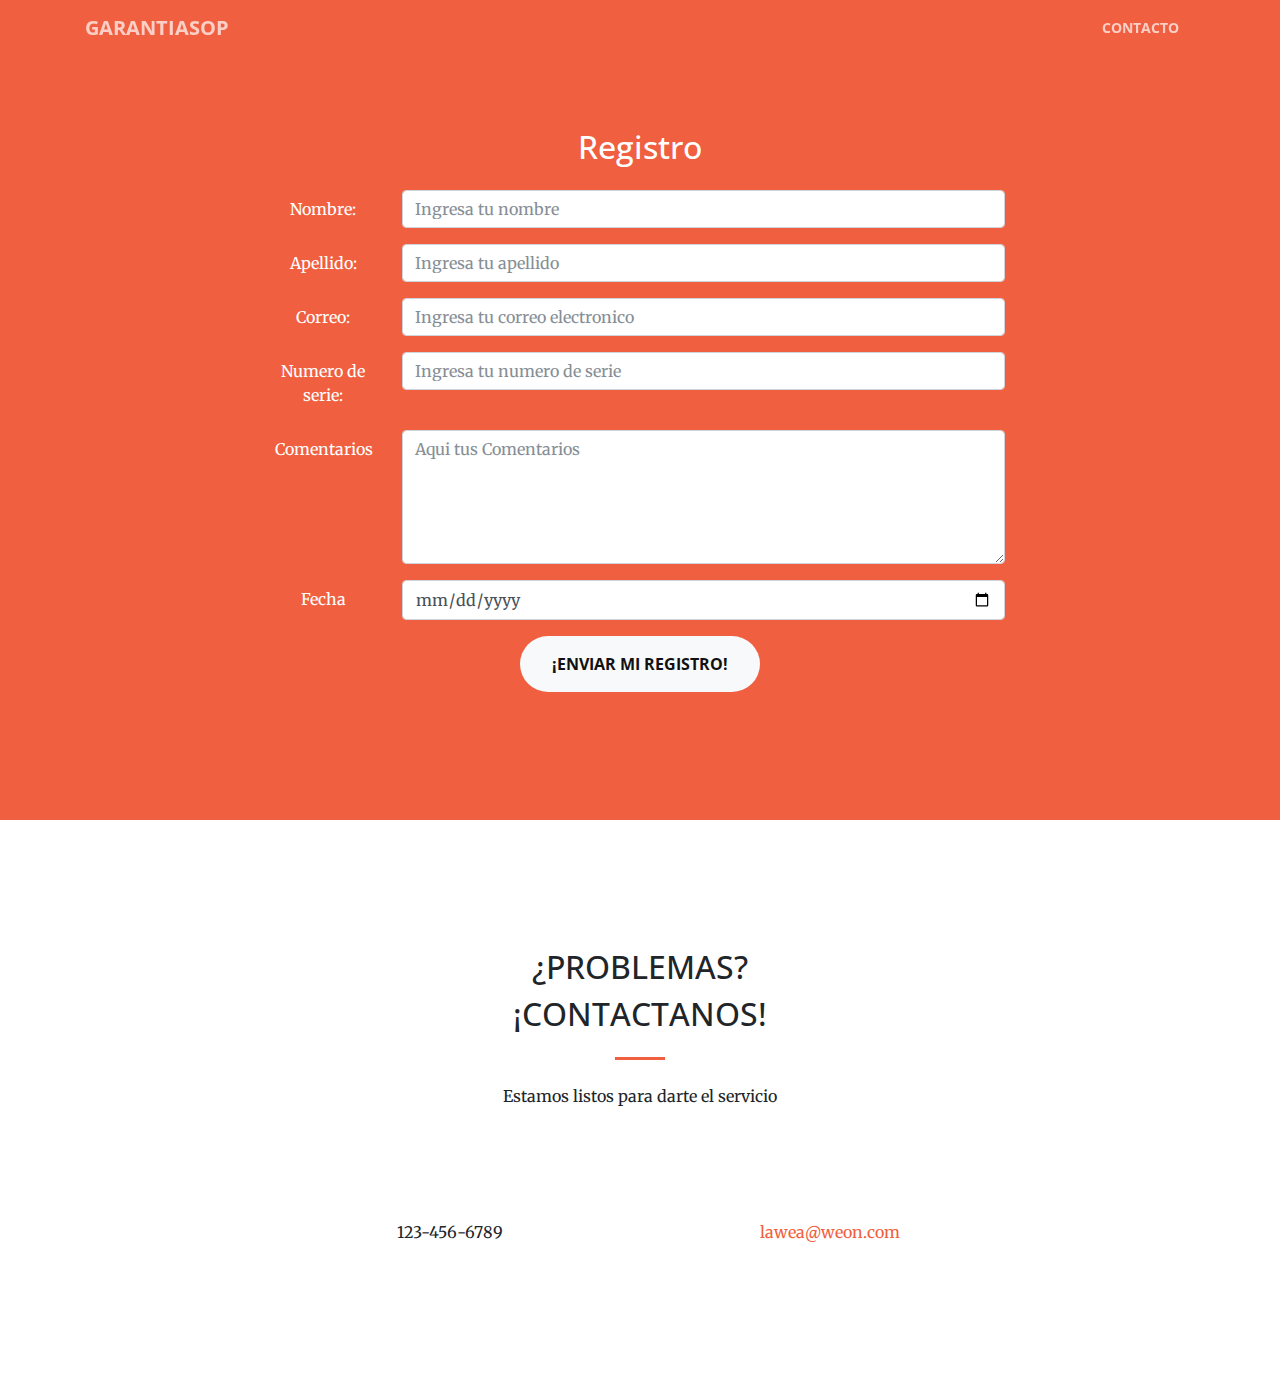
<file: web/registro.html>
<!DOCTYPE html>
<html lang="en">

<head>

    <meta charset="utf-8">
    <meta name="viewport" content="width=device-width, initial-scale=1, shrink-to-fit=no">
    <meta name="description" content="">
    <meta name="author" content="">


<script type="text/javascript">
function validar(){
var nombre, apellidos,correo,numerodeserie,comentarios,fecha;
nombre = document.getElementById("nombre").value;
apellido= document.getElementById("apellido").value;
correo = document.getElementById("correo").value;
numerodeserie = document.getElementById("ns").value;
comentarios = document.getElementById("comentario").value;
fecha = document.getElementById("fecha").value;
if(nombre ===""|| apellido ===""||correo ===""||numerodeserie===""||comentarios ===""|| fecha ===""){
alert("Todos los campos son obligatorios");
return false;
}
}
</script>



    <title>GarantiasOP</title>

    <!-- Bootstrap core CSS -->
    <link href="vendor/bootstrap/css/bootstrap.min.css" rel="stylesheet">
    <script src="js/validar.js"> </script>

    <!-- Custom fonts for this template -->
    <link href="vendor/font-awesome/css/font-awesome.min.css" rel="stylesheet" type="text/css">
    <link href='https://fonts.googleapis.com/css?family=Open+Sans:300italic,400italic,600italic,700italic,800italic,400,300,600,700,800' rel='stylesheet' type='text/css'>
    <link href='https://fonts.googleapis.com/css?family=Merriweather:400,300,300italic,400italic,700,700italic,900,900italic' rel='stylesheet' type='text/css'>

    <!-- Plugin CSS -->
    <link href="vendor/magnific-popup/magnific-popup.css" rel="stylesheet">

    <!-- Custom styles for this template -->
    <link href="css/creative.min.css" rel="stylesheet">

</head>

<body id="page-top">
    <!-- Navigation -->
    <nav class="navbar navbar-expand-lg navbar-light fixed-top" id="mainNav">
        <div class="container">
            <a class="navbar-brand js-scroll-trigger" href="index.html">GarantiasOP</a>
            <button class="navbar-toggler navbar-toggler-right" type="button" data-toggle="collapse" data-target="#navbarResponsive" aria-controls="navbarResponsive" aria-expanded="false" aria-label="Toggle navigation">
          <span class="navbar-toggler-icon"></span>
        </button>
            <div class="collapse navbar-collapse" id="navbarResponsive">
                <ul class="navbar-nav ml-auto">
                    <li class="nav-item">
                        <a class="nav-link js-scroll-trigger" href="#contact">Contacto</a>
                    </li>
                </ul>
            </div>
        </div>
    </nav>
    <section class="bg-primary">
        <div class="container text-center">
            <h2 class="mb-4 text-white">Registro</h2>
            <div class="row">
                <div class="col-lg-8 mx-auto text-center text-white">
                    <form id="contact_form" action="#" method="POST" enctype="multipart/form-data">
                        <div class="form-group row">
                            <label class="col-sm-2 col-form-label">Nombre: </label>
                            <div class="col-sm-10">
                                <input type="text" id="nombre" class="form-control" placeholder="Ingresa tu nombre" id>
                            </div>
                        </div>
                        <div class="form-group row">
                            <label class="col-sm-2 col-form-label">Apellido: </label>
                            <div class="col-sm-10">
                                <input type="text" class="form-control" id="apellido" placeholder="Ingresa tu apellido">
                            </div>
                        </div>
                        <div class="form-group row">
                            <label class="col-sm-2 col-form-label">Correo: </label>
                            <div class="col-sm-10">
                                <input type="mail" class="form-control" id="correo"placeholder="Ingresa tu correo electronico">
                            </div>
                        </div>
                        <div class="form-group row">
                            <label class="col-sm-2 col-form-label">Numero de serie: </label>
                            <div class="col-sm-10">
                                <input type="text" class="form-control" placeholder="Ingresa tu numero de serie" id="ns">
                            </div>
                          </div>
                          <div class="form-group row">
                              <label class="col-sm-2 col-form-label">Comentarios </label>
                              <div class="col-sm-10">
                                <textarea name="comment" class="form-control" id="comentario" rows=5 cols=40 placeholder="Aqui tus Comentarios"></textarea>
                          </div>
                        </div>

                       <div class="form-group row">
                           <label class="col-sm-2 col-form-label">Fecha </label>
                           <div class="col-sm-10">
                               <input type="date" id="fecha"class="form-control" name="txtfecha" class="form-control" value="">
                           </div>
                         </div>
</div>



                       </div>



                        <button type="submit"  onclick="exito.jsp" class="btn btn-light btn-xl js-scroll-trigger">¡Enviar mi registro!</button>
                    </form>
                </div>
            </div>
        </div>
    </section>


    <section id="contact">
        <div class="container">
            <div class="row">
                <div class="col-lg-8 mx-auto text-center">
                    <h2 class="section-heading">¿PROBLEMAS?</h2>
                    <h2 class="section-heading">¡CONTACTANOS!</h2>
                    <hr class="my-4">
                    <p class="mb-5"> Estamos listos para darte el servicio</p>
                </div>
            </div>
            <div class="row">
                <div class="col-lg-4 ml-auto text-center">
                    <i class="fa fa-phone fa-3x mb-3 sr-contact"></i>
                    <p>123-456-6789</p>
                </div>
                <div class="col-lg-4 mr-auto text-center">
                    <i class="fa fa-envelope-o fa-3x mb-3 sr-contact"></i>
                    <p>
                        <a href="mailto:lawea@weon.com">lawea@weon.com</a>
                    </p>
                </div>
            </div>
        </div>
    </section>

    <!-- Bootstrap core JavaScript -->
    <script src="vendor/jquery/jquery.min.js"></script>
    <script src="vendor/bootstrap/js/bootstrap.bundle.min.js"></script>

    <!-- Plugin JavaScript -->
    <script src="vendor/jquery-easing/jquery.easing.min.js"></script>
    <script src="vendor/scrollreveal/scrollreveal.min.js"></script>
    <script src="vendor/magnific-popup/jquery.magnific-popup.min.js"></script>

    <!-- Custom scripts for this template -->
    <script src="js/creative.min.js"></script>

</body>

</html>
</file>
<file: web/css/creative.min.css>
/*!
 * Start Bootstrap - Creative v4.0.0-beta.2 (https://startbootstrap.com/template-overviews/creative)
 * Copyright 2013-2017 Start Bootstrap
 * Licensed under MIT (https://github.com/BlackrockDigital/startbootstrap-creative/blob/master/LICENSE)
 */body,html{width:100%;height:100%}body{font-family:Merriweather,'Helvetica Neue',Arial,sans-serif}hr{max-width:50px;border-width:3px;border-color:#f05f40}hr.light{border-color:#fff}a{color:#f05f40;-webkit-transition:all .2s;-moz-transition:all .2s;transition:all .2s}a:hover{color:#f05f40}h1,h2,h3,h4,h5,h6{font-family:'Open Sans','Helvetica Neue',Arial,sans-serif}.bg-primary{background-color:#f05f40!important}.bg-dark{background-color:#212529!important}.text-faded{color:rgba(255,255,255,.7)}section{padding:8rem 0}.section-heading{margin-top:0}::-moz-selection{color:#fff;background:#212529;text-shadow:none}::selection{color:#fff;background:#212529;text-shadow:none}img::selection{color:#fff;background:0 0}img::-moz-selection{color:#fff;background:0 0}body{-webkit-tap-highlight-color:#212529}#mainNav{border-bottom:1px solid rgba(33,37,41,.1);background-color:#fff;font-family:'Open Sans','Helvetica Neue',Arial,sans-serif;-webkit-transition:all .2s;-moz-transition:all .2s;transition:all .2s}#mainNav .navbar-brand{font-weight:700;text-transform:uppercase;color:#f05f40;font-family:'Open Sans','Helvetica Neue',Arial,sans-serif}#mainNav .navbar-brand:focus,#mainNav .navbar-brand:hover{color:#f05f40}#mainNav .navbar-nav>li.nav-item>a.nav-link,#mainNav .navbar-nav>li.nav-item>a.nav-link:focus{font-size:.9rem;font-weight:700;text-transform:uppercase;color:#212529}#mainNav .navbar-nav>li.nav-item>a.nav-link:focus:hover,#mainNav .navbar-nav>li.nav-item>a.nav-link:hover{color:#f05f40}#mainNav .navbar-nav>li.nav-item>a.nav-link.active,#mainNav .navbar-nav>li.nav-item>a.nav-link:focus.active{color:#f05f40!important;background-color:transparent}#mainNav .navbar-nav>li.nav-item>a.nav-link.active:hover,#mainNav .navbar-nav>li.nav-item>a.nav-link:focus.active:hover{background-color:transparent}@media (min-width:992px){#mainNav{border-color:transparent;background-color:transparent}#mainNav .navbar-brand{color:rgba(255,255,255,.7)}#mainNav .navbar-brand:focus,#mainNav .navbar-brand:hover{color:#fff}#mainNav .navbar-nav>li.nav-item>a.nav-link{padding:.5rem 1rem}#mainNav .navbar-nav>li.nav-item>a.nav-link,#mainNav .navbar-nav>li.nav-item>a.nav-link:focus{color:rgba(255,255,255,.7)}#mainNav .navbar-nav>li.nav-item>a.nav-link:focus:hover,#mainNav .navbar-nav>li.nav-item>a.nav-link:hover{color:#fff}#mainNav.navbar-shrink{border-bottom:1px solid rgba(33,37,41,.1);background-color:#fff}#mainNav.navbar-shrink .navbar-brand{color:#f05f40}#mainNav.navbar-shrink .navbar-brand:focus,#mainNav.navbar-shrink .navbar-brand:hover{color:#f05f40}#mainNav.navbar-shrink .navbar-nav>li.nav-item>a.nav-link,#mainNav.navbar-shrink .navbar-nav>li.nav-item>a.nav-link:focus{color:#212529}#mainNav.navbar-shrink .navbar-nav>li.nav-item>a.nav-link:focus:hover,#mainNav.navbar-shrink .navbar-nav>li.nav-item>a.nav-link:hover{color:#f05f40}}header.masthead{padding-top:10rem;padding-bottom:calc(10rem - 56px);background-image:url(../img/balloon-1014411_1920.jpg);background-position:center center;-webkit-background-size:cover;-moz-background-size:cover;-o-background-size:cover;background-size:cover}header.masthead hr{margin-top:30px;margin-bottom:30px}header.masthead h1{font-size:2rem}header.masthead p{font-weight:300}@media (min-width:768px){header.masthead p{font-size:1.15rem}}@media (min-width:992px){header.masthead{height:100vh;min-height:650px;padding-top:0;padding-bottom:0}header.masthead h1{font-size:3rem}}@media (min-width:1200px){header.masthead h1{font-size:4rem}}.service-box{max-width:400px}.portfolio-box{position:relative;display:block;max-width:650px;margin:0 auto}.portfolio-box .portfolio-box-caption{position:absolute;bottom:0;display:block;width:100%;height:100%;text-align:center;opacity:0;color:#fff;background:rgba(240,95,64,.9);-webkit-transition:all .2s;-moz-transition:all .2s;transition:all .2s}.portfolio-box .portfolio-box-caption .portfolio-box-caption-content{position:absolute;top:50%;width:100%;transform:translateY(-50%);text-align:center}.portfolio-box .portfolio-box-caption .portfolio-box-caption-content .project-category,.portfolio-box .portfolio-box-caption .portfolio-box-caption-content .project-name{padding:0 15px;font-family:'Open Sans','Helvetica Neue',Arial,sans-serif}.portfolio-box .portfolio-box-caption .portfolio-box-caption-content .project-category{font-size:14px;font-weight:600;text-transform:uppercase}.portfolio-box .portfolio-box-caption .portfolio-box-caption-content .project-name{font-size:18px}.portfolio-box:hover .portfolio-box-caption{opacity:1}.portfolio-box:focus{outline:0}@media (min-width:768px){.portfolio-box .portfolio-box-caption .portfolio-box-caption-content .project-category{font-size:16px}.portfolio-box .portfolio-box-caption .portfolio-box-caption-content .project-name{font-size:22px}}.text-primary{color:#f05f40!important}.btn{font-weight:700;text-transform:uppercase;border:none;border-radius:300px;font-family:'Open Sans','Helvetica Neue',Arial,sans-serif}.btn-xl{padding:1rem 2rem}.btn-primary{background-color:#f05f40;border-color:#f05f40}.btn-primary:active,.btn-primary:focus,.btn-primary:hover{color:#fff;background-color:#ee4b28!important}.btn-primary:active,.btn-primary:focus{box-shadow:0 0 0 .2rem rgba(240,95,64,.5)!important}
</file>
